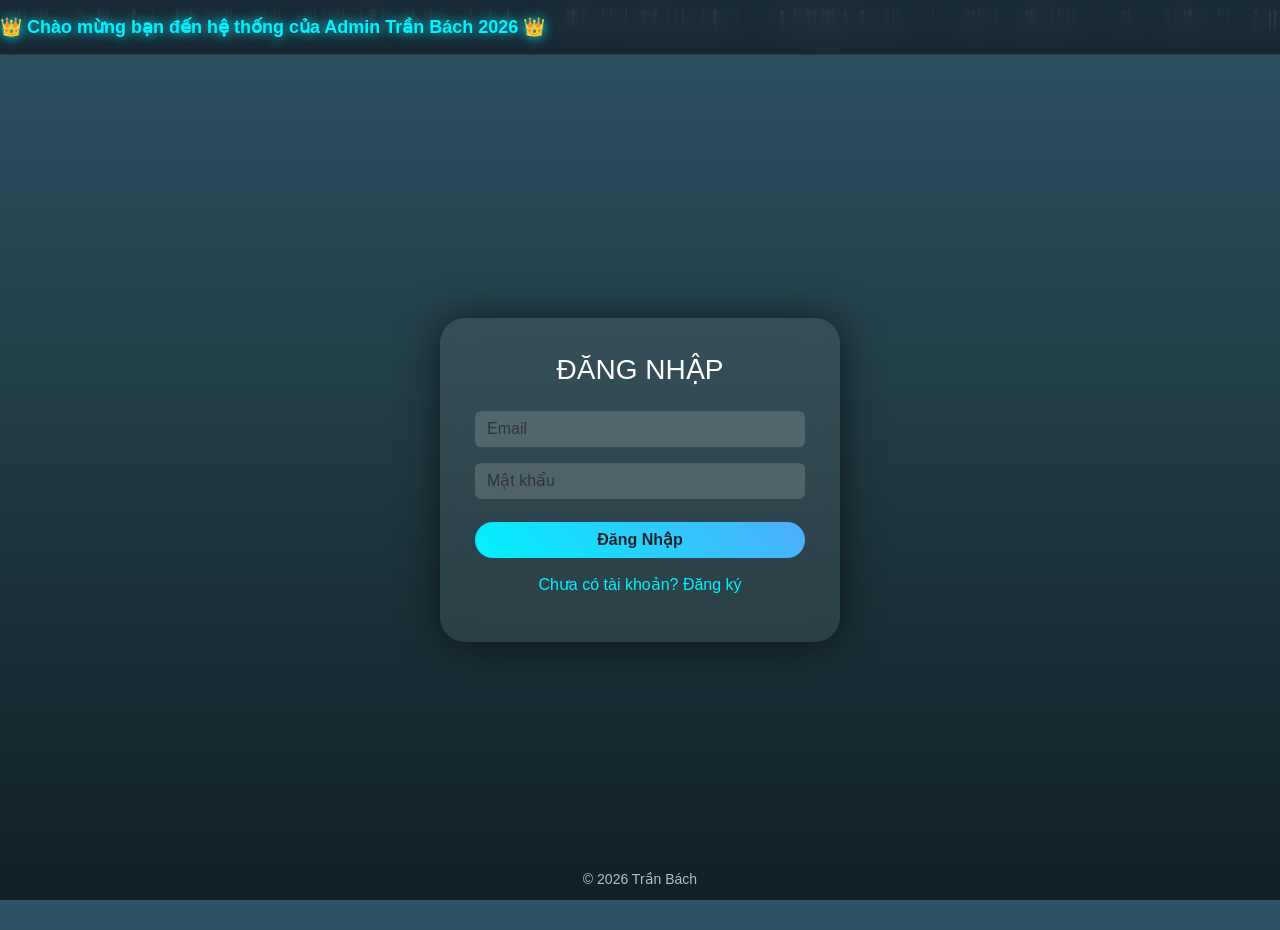
<file: index.html>
<!DOCTYPE html>
<html lang="vi">
<head>
    <meta name="viewport" content="width=device-width, initial-scale=1.0">
    <meta charset="UTF-8">
    <title>TRẦN BÁCH Login 2026</title>
    <link href="https://cdn.jsdelivr.net/npm/bootstrap@5.3.2/dist/css/bootstrap.min.css" rel="stylesheet">

    <style>
        *{margin:0;padding:0;box-sizing:border-box;font-family:'Segoe UI',sans-serif;}

        body{
            min-height:100vh;
            background:linear-gradient(to top,#0f2027,#203a43,#2c5364);
            display:flex;
            align-items:center;
            justify-content:center;
            color:white;
            position:relative;
            padding-top:60px;
            overflow-x:hidden;
        }

        /* ===== TOP BANNER ===== */
        .top-banner{
            position:fixed;
            top:0;left:0;
            width:100%;
            height:55px;
            background:rgba(10,15,25,0.6);
            backdrop-filter:blur(15px);
            display:flex;
            align-items:center;
            overflow:hidden;
            z-index:40;
            border-bottom:1px solid rgba(255,255,255,0.1);
        }

        .banner-text{
            position:absolute;
            white-space:nowrap;
            font-weight:bold;
            font-size:18px;
            animation:scrollText 18s linear infinite;
            color:#00f2ff;
            text-shadow:0 0 12px #00f2ff;
        }

        @keyframes scrollText{
            0%{left:100%;}
            100%{left:-100%;}
        }

        /* ===== RAIN ===== */
        .rain{
            position:absolute;
            width:100%;
            height:100%;
            pointer-events:none;
        }

        .drop{
            position:absolute;
            bottom:100%;
            width:2px;
            height:20px;
            background:rgba(255,255,255,0.4);
            animation:fall linear infinite;
        }

        @keyframes fall{
            to{transform:translateY(120vh);}
        }

        /* ===== AUTH BOX ===== */
        .container-auth{
            position:relative;
            z-index:5;
            width:100%;
            display:flex;
            justify-content:center;
            padding:20px;
        }

        .auth-box{
            width:100%;
            max-width:400px;
            padding:35px;
            border-radius:25px;
            background:rgba(255,255,255,0.08);
            backdrop-filter:blur(18px);
            box-shadow:0 0 40px rgba(0,0,0,0.6);
        }

        .form-control{
            background:rgba(255,255,255,0.15);
            border:none;
            color:white;
        }

        .form-control:focus{
            background:rgba(255,255,255,0.25);
            box-shadow:0 0 12px #00f2ff;
            color:white;
        }

        .btn-main{
            width:100%;
            margin-top:15px;
            border-radius:50px;
            background:linear-gradient(45deg,#00f2ff,#4facfe);
            border:none;
            font-weight:bold;
        }

        .switch{
            margin-top:15px;
            text-align:center;
            cursor:pointer;
            color:#00f2ff;
        }

        .hidden{display:none;}

        .footer{
            position:absolute;
            bottom:10px;
            width:100%;
            text-align:center;
            font-size:14px;
            opacity:0.7;
        }

        #msg{text-align:center;margin-top:10px;font-weight:bold;}

        /* MOBILE */
        @media (max-width:768px){
            .banner-text{font-size:14px;}
            .auth-box{padding:25px;}
        }
    </style>
</head>
<body>

<div class="top-banner">
    <div class="banner-text">
        👑 Chào mừng bạn đến hệ thống của Admin Trần Bách 2026 👑
    </div>
</div>

<div class="rain" id="rain"></div>

<div class="container-auth">
    <div class="auth-box">
        <h3 id="title" class="text-center mb-4">ĐĂNG NHẬP</h3>

        <div id="loginForm">
            <input type="email" id="loginEmail" class="form-control mb-3" placeholder="Email">
            <input type="password" id="loginPass" class="form-control mb-2" placeholder="Mật khẩu">
            <button class="btn btn-main" onclick="login()">Đăng Nhập</button>
            <div class="switch" onclick="showRegister()">Chưa có tài khoản? Đăng ký</div>
        </div>

        <div id="registerForm" class="hidden">
            <input type="email" id="regEmail" class="form-control mb-3" placeholder="Email">
            <input type="password" id="regPass" class="form-control mb-2" placeholder="Mật khẩu">
            <button class="btn btn-main" onclick="register()">Đăng Ký</button>
            <div class="switch" onclick="showLogin()">Đã có tài khoản? Đăng nhập</div>
        </div>

        <div id="msg"></div>
    </div>
</div>

<div class="footer">© 2026 Trần Bách</div>

<script>
    /* ===== RAIN EFFECT (Giữ nguyên) ===== */
    const rainContainer = document.getElementById("rain");
    for(let i=0;i<120;i++){
        let drop=document.createElement("div");
        drop.className="drop";
        drop.style.left=Math.random()*100+"%";
        drop.style.animationDuration=(0.6+Math.random())+"s";
        rainContainer.appendChild(drop);
    }

    /* ===== AUTO LOGIN (Sửa nhẹ để ổn định hơn) ===== */
    let currentUser=JSON.parse(localStorage.getItem("currentUser"));
    if(currentUser){
        // window.location.href = (currentUser.role === "admin") ? "admin.html" : "home.html";
    }

    /* ===== SWITCH FORM (Giữ nguyên) ===== */
    function showRegister(){
        loginForm.classList.add("hidden");
        registerForm.classList.remove("hidden");
        title.innerText="ĐĂNG KÝ";
        msg.innerText="";
    }

    function showLogin(){
        registerForm.classList.add("hidden");
        loginForm.classList.remove("hidden");
        title.innerText="ĐĂNG NHẬP";
        msg.innerText="";
    }

    /* ===== ENCODE PASSWORD (Giữ nguyên) ===== */
    function encodePass(p){return btoa(p);}

    /* ===== REGISTER (Sửa logic lưu trữ) ===== */
    function register(){
        let email = regEmail.value.trim();
        let pass = regPass.value.trim();
        
        // Luôn đọc dữ liệu mới nhất từ localStorage trước khi thêm
        let users = JSON.parse(localStorage.getItem("users")) || [];

        if(!email || !pass){
            msg.style.color="red";
            msg.innerText="Nhập đầy đủ thông tin!";
            return;
        }

        if(users.find(u => u.email === email)){
            msg.style.color="red";
            msg.innerText="Email đã tồn tại!";
            return;
        }

        let newUser = {
            email: email,
            pass: encodePass(pass),
            role: "customer",
            date: new Date().toLocaleString('vi-VN')
        };

        users.push(newUser);
        // Lưu lại mảng users vào localStorage
        localStorage.setItem("users", JSON.stringify(users));

        msg.style.color="#00f2ff";
        msg.innerText="Đăng ký thành công!";
        setTimeout(showLogin, 1000);
    }

    // Ví dụ logic lúc lưu user mới vào mảng users
let newUser = {
    name: "bach", // Lấy từ input tên đăng ký của bạn
    email: emailDangKy,
    pass: passDaMaHoa,
    balance: 0 // Khởi tạo số dư bằng 0
};
users.push(newUser);
localStorage.setItem("users", JSON.stringify(users));
    /* ===== LOGIN (Sửa logic kiểm tra) ===== */
    function login(){
        let email = loginEmail.value.trim();
        let passRaw = loginPass.value.trim();
        let passEncoded = encodePass(passRaw);
        
        // Đọc danh sách users từ localStorage
        let users = JSON.parse(localStorage.getItem("users")) || [];

        // Kiểm tra Admin
        if(email === "admin@bach.com" && passRaw === "123456"){
            localStorage.setItem("currentUser", JSON.stringify({email: email, role: "admin"}));
            window.location.href="admin.html";
            return;
        }

        // Tìm user trong mảng vừa đọc
        let found = users.find(u => u.email === email && u.pass === passEncoded);

        if(found){
            localStorage.setItem("currentUser", JSON.stringify(found));
            localStorage.setItem("rememberEmail", email);
            msg.style.color="#00f2ff";
            msg.innerText="Đang đăng nhập...";
            setTimeout(() => { window.location.href="home.html"; }, 800);
        } else {
            msg.style.color="red";
            msg.innerText="Sai tài khoản hoặc mật khẩu!";
        }
    }

    /* ===== REMEMBER EMAIL (Giữ nguyên) ===== */
    window.onload=function(){
        let remembered=localStorage.getItem("rememberEmail");
        if(remembered){
            loginEmail.value=remembered;
        }
    }
</script>

</body>
</html>
</file>
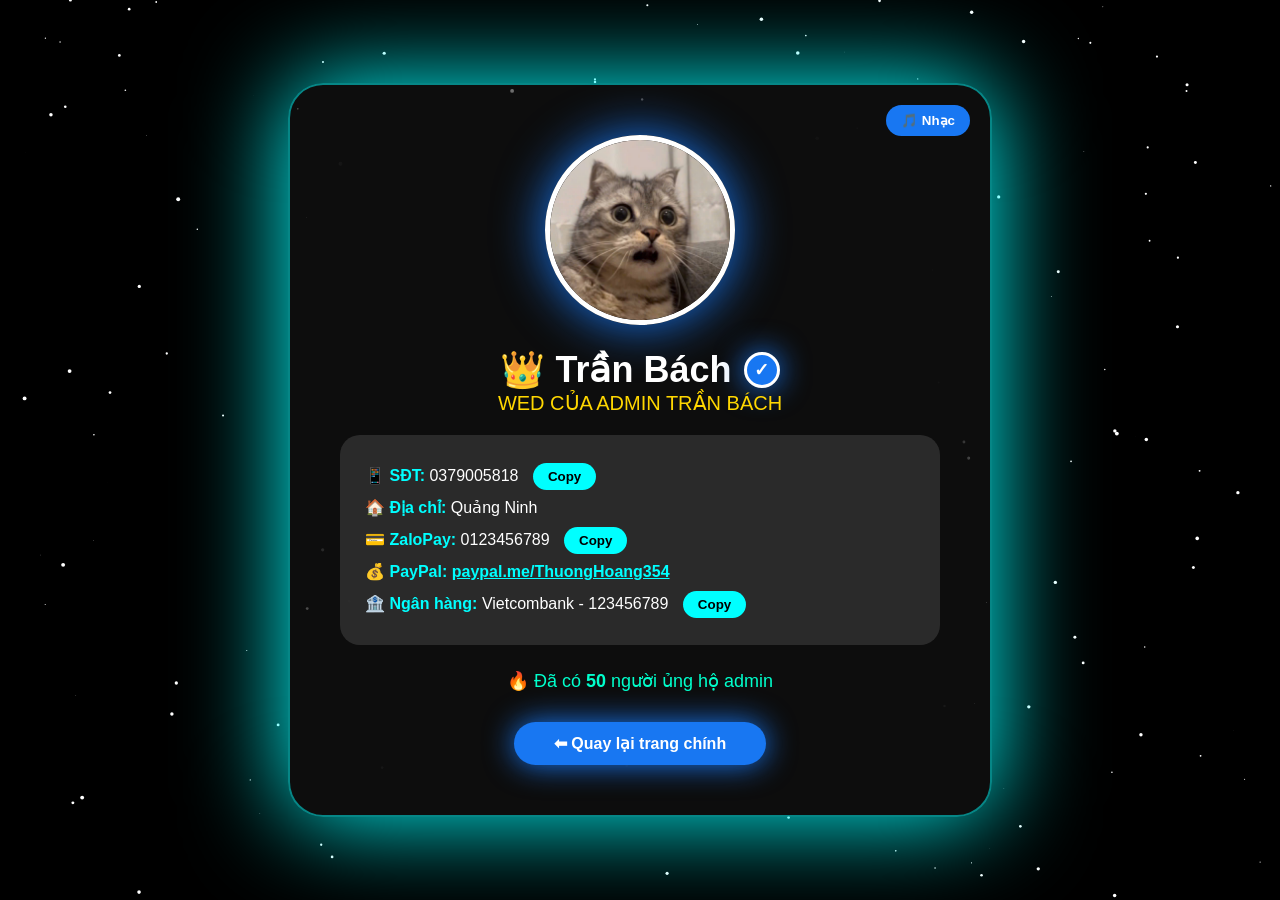
<file: bach.html>
<!DOCTYPE html>
<html lang="vi">
<head>
    <meta name="viewport" content="width=device-width, initial-scale=1.0">
<meta charset="UTF-8">
<title>ADMIN GOD MODE - Trần Bách</title>

<style>
body{
margin:0;
height:100vh;
background:black;
display:flex;
justify-content:center;
align-items:center;
font-family:Segoe UI, sans-serif;
color:white;
overflow:hidden;
}

/* Canvas nền */
canvas{
position:fixed;
top:0;
left:0;
z-index:0;
}

/* Card */
.card{
position:relative;
width:600px;
padding:50px;
border-radius:35px;
background:rgba(255,255,255,0.05);
backdrop-filter:blur(30px);
text-align:center;
z-index:2;
border:2px solid rgba(0,255,255,0.5);
box-shadow:0 0 100px cyan;
transition:0.3s ease;
}

.card:hover{
transform:scale(1.03);
box-shadow:0 0 120px #00ffff;
}

.avatar{
width:180px;
height:180px;
border-radius:50%;
border:5px solid white;
object-fit:cover;
box-shadow:0 0 50px #1877f2;
margin-bottom:20px;
}

.name{
font-size:36px;
font-weight:bold;
display:flex;
justify-content:center;
align-items:center;
gap:12px;
}

.verify{
width:30px;
height:30px;
background:#1877f2;
border-radius:50%;
display:flex;
justify-content:center;
align-items:center;
color:white;
font-size:18px;
font-weight:bold;
border:3px solid white;
box-shadow:0 0 30px #1877f2;
animation:glow 2s infinite alternate;
}

@keyframes glow{
from{box-shadow:0 0 10px #1877f2;}
to{box-shadow:0 0 40px #00ffff;}
}

.vip{
color:gold;
font-size:20px;
margin-bottom:20px;
}

.info{
margin-top:20px;
background:rgba(255,255,255,0.12);
padding:25px;
border-radius:20px;
text-align:left;
line-height:2;
font-size:16px;
}

.info span{
color:#00ffff;
font-weight:bold;
}

button{
padding:6px 15px;
border:none;
border-radius:20px;
background:#00ffff;
color:black;
font-weight:bold;
cursor:pointer;
margin-left:10px;
transition:0.2s;
}

button:hover{
transform:scale(1.1);
box-shadow:0 0 15px cyan;
}

.counter{
margin-top:25px;
font-size:18px;
color:#00ffcc;
}

.music-btn{
position:absolute;
top:20px;
right:20px;
background:#1877f2;
border:none;
color:white;
padding:8px 15px;
border-radius:20px;
cursor:pointer;
}

.btn-back{
display:inline-block;
margin-top:30px;
padding:12px 40px;
border-radius:30px;
background:#1877f2;
color:white;
text-decoration:none;
font-weight:bold;
box-shadow:0 0 30px #1877f2;
transition:0.3s;
}

.btn-back:hover{
transform:scale(1.1);
box-shadow:0 0 50px cyan;
}
</style>
</head>
<body>

<canvas id="stars"></canvas>

<div class="card">

<button class="music-btn" id="musicBtn" onclick="toggleMusic()">🎵 Nhạc</button>

<img src="z7575849532825_4e2b69bb6af09023669f3145af18ada1.jpg" class="avatar">

<div class="name">
👑 Trần Bách
<div class="verify">✓</div>
</div>

<div class="vip">WED CỦA ADMIN TRẦN BÁCH</div>

<div class="info">
📱 <span>SĐT:</span> 0379005818 
<button onclick="copyText('0379005818')">Copy</button><br>

🏠 <span>Địa chỉ:</span> Quảng Ninh <br>

💳 <span>ZaloPay:</span> 0123456789 
<button onclick="copyText('0123456789')">Copy</button><br>

💰 <span>PayPal:</span> 
<a href="https://www.paypal.me/ThuongHoang354" target="_blank" style="color:#00ffff;font-weight:bold;">
paypal.me/ThuongHoang354
</a><br>

🏦 <span>Ngân hàng:</span> Vietcombank - 123456789
<button onclick="copyText('123456789')">Copy</button>
</div>

<div class="counter">
🔥 Đã có <b id="counter">0</b> người ủng hộ admin
</div>


<a href="home.html" class="btn-back">⬅ Quay lại trang chính</a>

</div>

<audio id="bgmusic" loop>
<source src="tiktok_audio.mp3" type="audio/mpeg">
</audio>

<script>
function copyText(text){
navigator.clipboard.writeText(text);
alert("Đã sao chép: "+text);
}

/* Counter mượt */
let count=0,target=500;
let counter=document.getElementById("counter");
function animateCounter(){
if(count<target){
count+=2;
counter.innerText=count;
requestAnimationFrame(animateCounter);
}
}
animateCounter();

/* Nhạc */
function toggleMusic(){
let music=document.getElementById("bgmusic");
let btn=document.getElementById("musicBtn");
if(music.paused){
music.play();
btn.innerText="⏸ Dừng";
}else{
music.pause();
btn.innerText="🎵 Nhạc";
}
}

/* Nền sao */
const canvas=document.getElementById("stars");
const ctx=canvas.getContext("2d");

function resize(){
canvas.width=window.innerWidth;
canvas.height=window.innerHeight;
}
window.addEventListener("resize",resize);
resize();

let stars=[];
for(let i=0;i<200;i++){
stars.push({x:Math.random()*canvas.width,y:Math.random()*canvas.height,r:Math.random()*2});
}

function draw(){
ctx.clearRect(0,0,canvas.width,canvas.height);
ctx.fillStyle="white";
stars.forEach(s=>{
ctx.beginPath();
ctx.arc(s.x,s.y,s.r,0,2*Math.PI);
ctx.fill();
s.y+=0.4;
if(s.y>canvas.height) s.y=0;
});
requestAnimationFrame(draw);
}
draw();
</script>

</body>
</html>
</file>
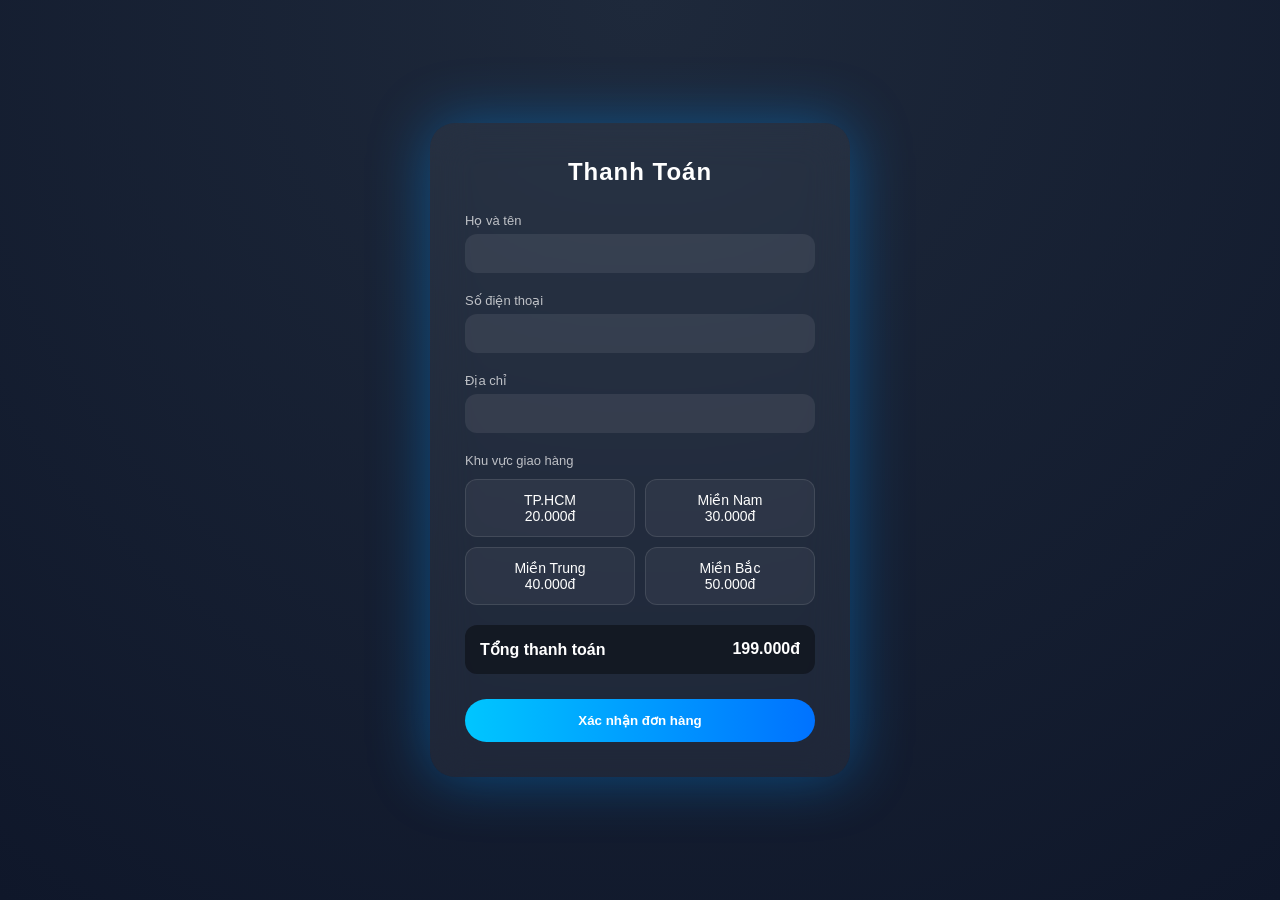
<file: checkout.html>
<!DOCTYPE html>
<html lang="vi">
<head>
<meta charset="UTF-8">
<meta name="viewport" content="width=device-width, initial-scale=1.0">
<title>Checkout - TRAN BACH</title>

<style>
*{
margin:0;
padding:0;
box-sizing:border-box;
font-family:'Segoe UI',sans-serif;
}

body{
height:100vh;
display:flex;
justify-content:center;
align-items:center;
background:radial-gradient(circle at top,#1e293b,#0f172a);
color:white;
overflow:hidden;
}

/* CARD */
.container{
width:420px;
padding:35px;
border-radius:25px;
background:rgba(255,255,255,0.05);
backdrop-filter:blur(20px);
box-shadow:0 0 60px rgba(0,150,255,0.4);
}

h2{
text-align:center;
margin-bottom:25px;
font-weight:600;
letter-spacing:1px;
}

.input{
margin-bottom:18px;
}

.input label{
font-size:13px;
opacity:0.7;
}

.input input{
width:100%;
padding:12px;
margin-top:5px;
border-radius:12px;
border:none;
outline:none;
background:rgba(255,255,255,0.08);
color:white;
transition:0.3s;
}

.input input:focus{
box-shadow:0 0 15px rgba(0,150,255,0.6);
background:rgba(255,255,255,0.12);
}

/* SHIPPING BUTTONS */
.shipping{
margin-top:10px;
display:grid;
grid-template-columns:1fr 1fr;
gap:10px;
}

.ship-btn{
padding:12px;
border-radius:12px;
border:1px solid rgba(255,255,255,0.1);
background:rgba(255,255,255,0.05);
cursor:pointer;
text-align:center;
transition:0.3s;
font-size:14px;
}

.ship-btn:hover{
background:rgba(0,150,255,0.2);
}

.ship-btn.active{
background:linear-gradient(90deg,#00c6ff,#0072ff);
box-shadow:0 0 20px rgba(0,150,255,0.7);
}

/* TOTAL */
.total{
margin-top:20px;
padding:15px;
border-radius:12px;
background:rgba(0,0,0,0.4);
display:flex;
justify-content:space-between;
font-weight:bold;
font-size:16px;
}

/* BUTTON */
button{
margin-top:25px;
width:100%;
padding:14px;
border:none;
border-radius:30px;
background:linear-gradient(90deg,#00c6ff,#0072ff);
color:white;
font-weight:600;
cursor:pointer;
transition:0.3s;
}

button:hover{
transform:scale(1.05);
box-shadow:0 0 25px rgba(0,150,255,0.8);
}
</style>
</head>

<body>

<div class="container">
<h2>Thanh Toán</h2>

<div class="input">
<label>Họ và tên</label>
<input type="text" id="name">
</div>

<div class="input">
<label>Số điện thoại</label>
<input type="text" id="phone">
</div>

<div class="input">
<label>Địa chỉ</label>
<input type="text" id="address">
</div>

<label style="font-size:13px;opacity:0.7;">Khu vực giao hàng</label>

<div class="shipping">
<div class="ship-btn" onclick="selectShip(this,20000)">TP.HCM<br>20.000đ</div>
<div class="ship-btn" onclick="selectShip(this,30000)">Miền Nam<br>30.000đ</div>
<div class="ship-btn" onclick="selectShip(this,40000)">Miền Trung<br>40.000đ</div>
<div class="ship-btn" onclick="selectShip(this,50000)">Miền Bắc<br>50.000đ</div>
</div>

<div class="total">
<span>Tổng thanh toán</span>
<span id="totalPrice">199.000đ</span>
</div>

<button onclick="confirmOrder()">Xác nhận đơn hàng</button>
</div>

<script>
let basePrice = 199000;
let shipping = 0;

function selectShip(element, price){
shipping = price;

/* bỏ active cũ */
document.querySelectorAll(".ship-btn").forEach(btn=>{
btn.classList.remove("active");
});

/* thêm active mới */
element.classList.add("active");

updateTotal();
}

function updateTotal(){
let total = basePrice + shipping;
document.getElementById("totalPrice").innerText =
total.toLocaleString() + "đ";
}

function confirmOrder(){
let name = document.getElementById("name").value;
let phone = document.getElementById("phone").value;
let address = document.getElementById("address").value;

if(name==""||phone==""||address==""||shipping==0){
alert("Vui lòng nhập đầy đủ thông tin và chọn khu vực!");
return;
}

localStorage.setItem("name",name);
localStorage.setItem("phone",phone);
localStorage.setItem("address",address);
localStorage.setItem("total",basePrice+shipping);

window.location.href="payment.html";
}
</script>
<script>

const product = JSON.parse(localStorage.getItem("currentProduct"));

if(product){

const div = document.createElement("div");
div.style.marginBottom = "20px";

div.innerHTML = `
<h3>Sản phẩm: ${product.name}</h3>
<p>Giá: ${product.price}</p>
`;

document.querySelector(".container").prepend(div);

}

</script>

</body>
</html>
</file>
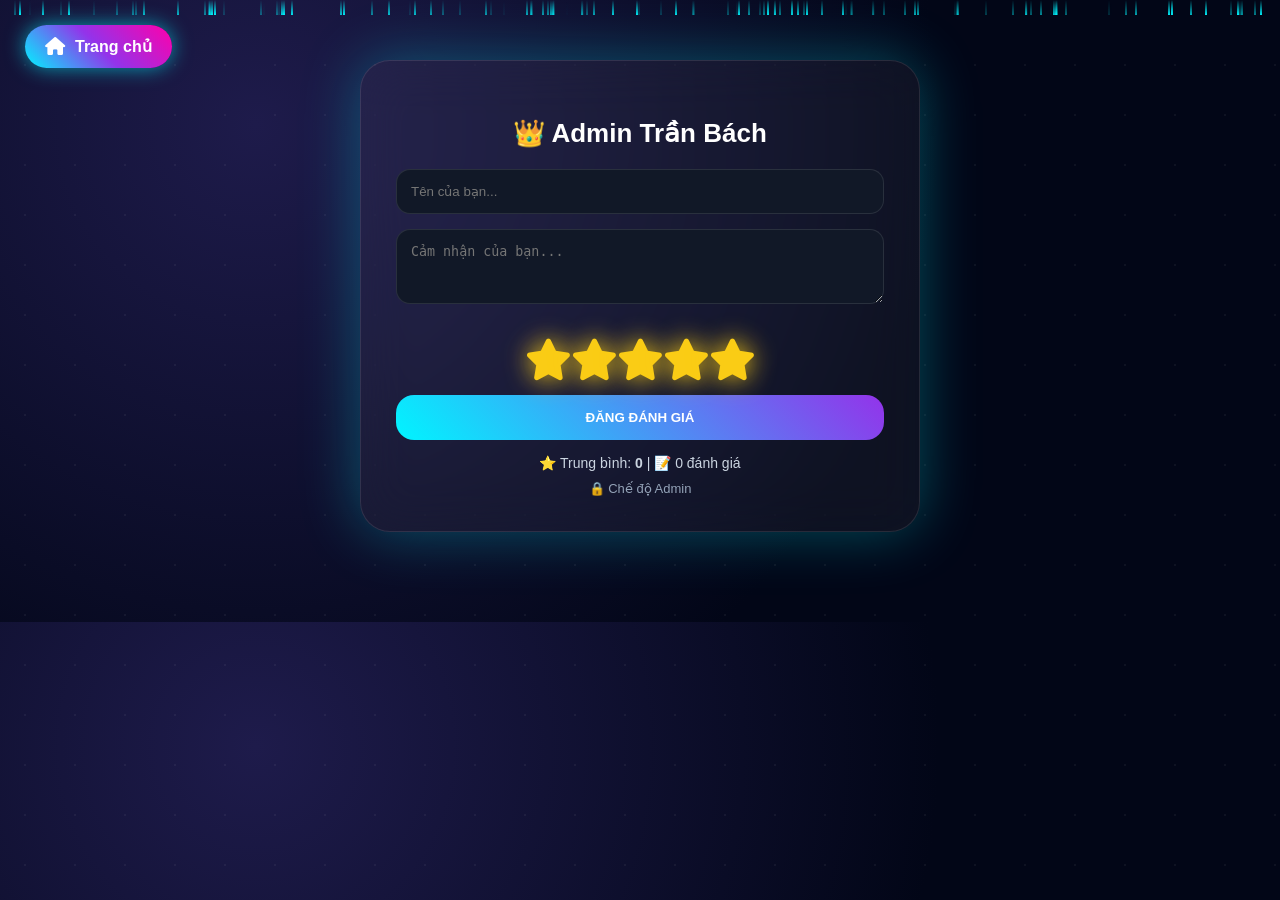
<file: danh-gia.html>
<!DOCTYPE html>
<html lang="vi">
<head>
<meta charset="UTF-8">
<meta name="viewport" content="width=device-width, initial-scale=1.0">
<title>Admin Trần Bách</title>

<link rel="stylesheet" href="https://cdnjs.cloudflare.com/ajax/libs/font-awesome/6.5.0/css/all.min.css">

<style>
:root{
--primary:#00f5ff;
--secondary:#9333ea;
}

*{box-sizing:border-box}

body{
margin:0;
font-family:Inter,sans-serif;
background:radial-gradient(circle at 20% 20%,#1e1b4b,#020617 60%);
color:white;
overflow-x:hidden;
}

/* Galaxy animation */
body::before{
content:"";
position:fixed;
width:200%;
height:200%;
background:radial-gradient(white 1px,transparent 1px);
background-size:50px 50px;
opacity:0.05;
animation:moveStars 60s linear infinite;
z-index:0;
}
@keyframes moveStars{
from{transform:translate(0,0)}
to{transform:translate(-500px,-500px)}
}

/* Rain */
.rain{
position:fixed;
top:0;
left:0;
width:100%;
height:100%;
pointer-events:none;
z-index:0;
}
.drop{
position:absolute;
width:2px;
height:15px;
background:linear-gradient(transparent,var(--primary));
animation:rain 1s linear infinite;
opacity:0.5;
}
@keyframes rain{
0%{transform:translateY(-100px)}
100%{transform:translateY(100vh)}
}

.container{
position:relative;
z-index:1;
max-width:600px;
margin:40px auto;
padding:20px;
}

.card{
background:rgba(255,255,255,0.05);
backdrop-filter:blur(25px);
border-radius:30px;
padding:35px;
box-shadow:0 0 60px rgba(0,245,255,0.3);
border:1px solid rgba(255,255,255,0.1);
animation:fade 0.6s ease;
}

h2{
text-align:center;
margin-bottom:20px;
font-size:26px;
}

.input{
width:100%;
padding:14px;
border-radius:14px;
border:1px solid rgba(255,255,255,0.1);
background:#111827;
color:white;
margin-bottom:15px;
outline:none;
transition:0.3s;
}
.input:focus{
border-color:var(--primary);
box-shadow:0 0 15px var(--primary);
}

.stars{
display:flex;
justify-content:center;
gap:10px;
margin:20px 0;
}
.stars i{
font-size:32px;
cursor:pointer;
color:#374151;
transition:0.3s;
}
.stars i.active{
color:#facc15;
text-shadow:0 0 20px #facc15;
transform:scale(1.3);
}

button{
width:100%;
padding:15px;
border:none;
border-radius:18px;
background:linear-gradient(45deg,var(--primary),var(--secondary));
color:white;
font-weight:bold;
cursor:pointer;
transition:0.3s;
}
button:hover{
transform:translateY(-3px);
box-shadow:0 15px 40px rgba(0,245,255,0.5);
}

.review{
margin-top:30px;
}

.review-item{
background:rgba(255,255,255,0.05);
padding:20px;
border-radius:20px;
margin-bottom:15px;
border:1px solid rgba(255,255,255,0.1);
animation:fade 0.5s ease;
}

.review-top{
display:flex;
justify-content:space-between;
align-items:center;
}

.user{
display:flex;
align-items:center;
gap:12px;
}

.avatar{
width:42px;
height:42px;
border-radius:50%;
background:linear-gradient(45deg,var(--primary),var(--secondary));
display:flex;
align-items:center;
justify-content:center;
font-weight:bold;
}

.verified{
color:#1d9bf0;
margin-left:6px;
}

.vip{
font-size:11px;
background:gold;
color:black;
padding:2px 6px;
border-radius:8px;
margin-left:6px;
animation:glow 1.5s infinite alternate;
}
@keyframes glow{
from{box-shadow:0 0 5px gold}
to{box-shadow:0 0 15px gold}
}

.delete{
display:none;
color:#ef4444;
cursor:pointer;
}
.admin-mode .delete{display:block;}

.stats{
text-align:center;
margin-top:15px;
font-size:14px;
color:#cbd5e1;
}

.admin-btn{
text-align:center;
margin-top:10px;
font-size:13px;
cursor:pointer;
color:#94a3b8;
}

@keyframes fade{
from{opacity:0;transform:translateY(10px)}
to{opacity:1;transform:translateY(0)}
}
/* ===== NÚT HOME PRO ===== */
.home-btn{
position:fixed;
top:25px;
left:25px;
display:flex;
align-items:center;
gap:10px;
padding:12px 20px;
border-radius:40px;
background:linear-gradient(45deg,#00f5ff,#9333ea,#ff00aa);
color:white;
font-weight:bold;
text-decoration:none;
box-shadow:0 0 20px rgba(0,245,255,0.6);
z-index:999;
transition:0.4s;
backdrop-filter:blur(10px);
}

.home-btn i{
font-size:18px;
}

.home-btn:hover{
transform:scale(1.1);
box-shadow:0 0 35px #00f5ff,0 0 50px #9333ea;
background:linear-gradient(45deg,#9333ea,#00f5ff,#ff00aa);
}
</style>
</head>

<body>

<div class="rain" id="rain"></div>
<a href="home.html" class="home-btn">
<i class="fa-solid fa-house"></i>
<span>Trang chủ</span>
</a>
<div class="container">

<div class="card">
<h2>👑 Admin Trần Bách</h2>

<input type="text" id="name" class="input" placeholder="Tên của bạn...">
<textarea id="msg" class="input" rows="3" placeholder="Cảm nhận của bạn..."></textarea>

<div class="stars" id="stars">
<i class="fa-solid fa-star" data-v="1"></i>
<i class="fa-solid fa-star" data-v="2"></i>
<i class="fa-solid fa-star" data-v="3"></i>
<i class="fa-solid fa-star" data-v="4"></i>
<i class="fa-solid fa-star" data-v="5"></i>
</div>

<button onclick="addReview()">ĐĂNG ĐÁNH GIÁ</button>

<div class="stats" id="stats"></div>
<div class="admin-btn" onclick="toggleAdmin()">🔒 Chế độ Admin</div>
</div>

<div class="review" id="reviewList"></div>

</div>

<script>
/* Rain */
function createRain(){
const rain=document.getElementById("rain");
for(let i=0;i<120;i++){
let drop=document.createElement("div");
drop.className="drop";
drop.style.left=Math.random()*100+"%";
drop.style.animationDuration=(0.5+Math.random())+"s";
drop.style.opacity=Math.random();
rain.appendChild(drop);
}
}
createRain();

let rating=5;
let isAdmin=false;
const ADMIN_PASS="123456";

const stars=document.querySelectorAll("#stars i");

function updateStars(){
stars.forEach(s=>{
s.classList.toggle("active", s.dataset.v <= rating);
});
}
updateStars();

stars.forEach(s=>{
s.onclick=()=>{
rating=Number(s.dataset.v);
updateStars();
playClick();
}
});

function playClick(){
const audio=new Audio("https://actions.google.com/sounds/v1/cartoon/wood_plank_flicks.ogg");
audio.volume=0.2;
audio.play();
}

function addReview(){
const name=document.getElementById("name").value.trim();
const msg=document.getElementById("msg").value.trim();
if(!name||!msg)return alert("Nhập đủ thông tin!");

let db=JSON.parse(localStorage.getItem("galaxy_reviews")||"[]");

db.unshift({
id:Date.now(),
name,
msg,
rating,
time:new Date().toLocaleString("vi-VN")
});

localStorage.setItem("galaxy_reviews",JSON.stringify(db));
document.getElementById("name").value="";
document.getElementById("msg").value="";
rating=5;
updateStars();
render();
}

function deleteReview(id){
let db=JSON.parse(localStorage.getItem("galaxy_reviews")||"[]");
db=db.filter(r=>r.id!==id);
localStorage.setItem("galaxy_reviews",JSON.stringify(db));
render();
}

function toggleAdmin(){
if(isAdmin){
isAdmin=false;
document.body.classList.remove("admin-mode");
alert("Đã thoát Admin");
}else{
const pass=prompt("Nhập mật khẩu Admin:");
if(pass===ADMIN_PASS){
isAdmin=true;
document.body.classList.add("admin-mode");
alert("Admin Mode Activated");
}else alert("Sai mật khẩu!");
}
}

function render(){
let db=JSON.parse(localStorage.getItem("galaxy_reviews")||"[]");
let list=document.getElementById("reviewList");
list.innerHTML="";
let total=0;

db.forEach(r=>{
total+=r.rating;
list.innerHTML+=`
<div class="review-item">
<div class="review-top">
<div class="user">
<div class="avatar">${r.name.charAt(0).toUpperCase()}</div>
<div>
<div>
${r.name}
<i class="fa-solid fa-circle-check verified"></i>
${r.rating==5?'<span class="vip">VIP</span>':''}
</div>
<div style="font-size:11px;color:#94a3b8">${r.time}</div>
</div>
</div>
<div class="delete" onclick="deleteReview(${r.id})">
<i class="fa-solid fa-trash"></i>
</div>
</div>
<div style="color:#facc15;margin:8px 0">
${'<i class="fa-solid fa-star"></i>'.repeat(r.rating)}
</div>
<div style="color:#cbd5e1">${r.msg}</div>
</div>
`;
});

const avg=db.length?(total/db.length).toFixed(1):0;
document.getElementById("stats").innerHTML=
`⭐ Trung bình: <b>${avg}</b> | 📝 ${db.length} đánh giá`;
}

render();
</script>

</body>
</html>
</file>
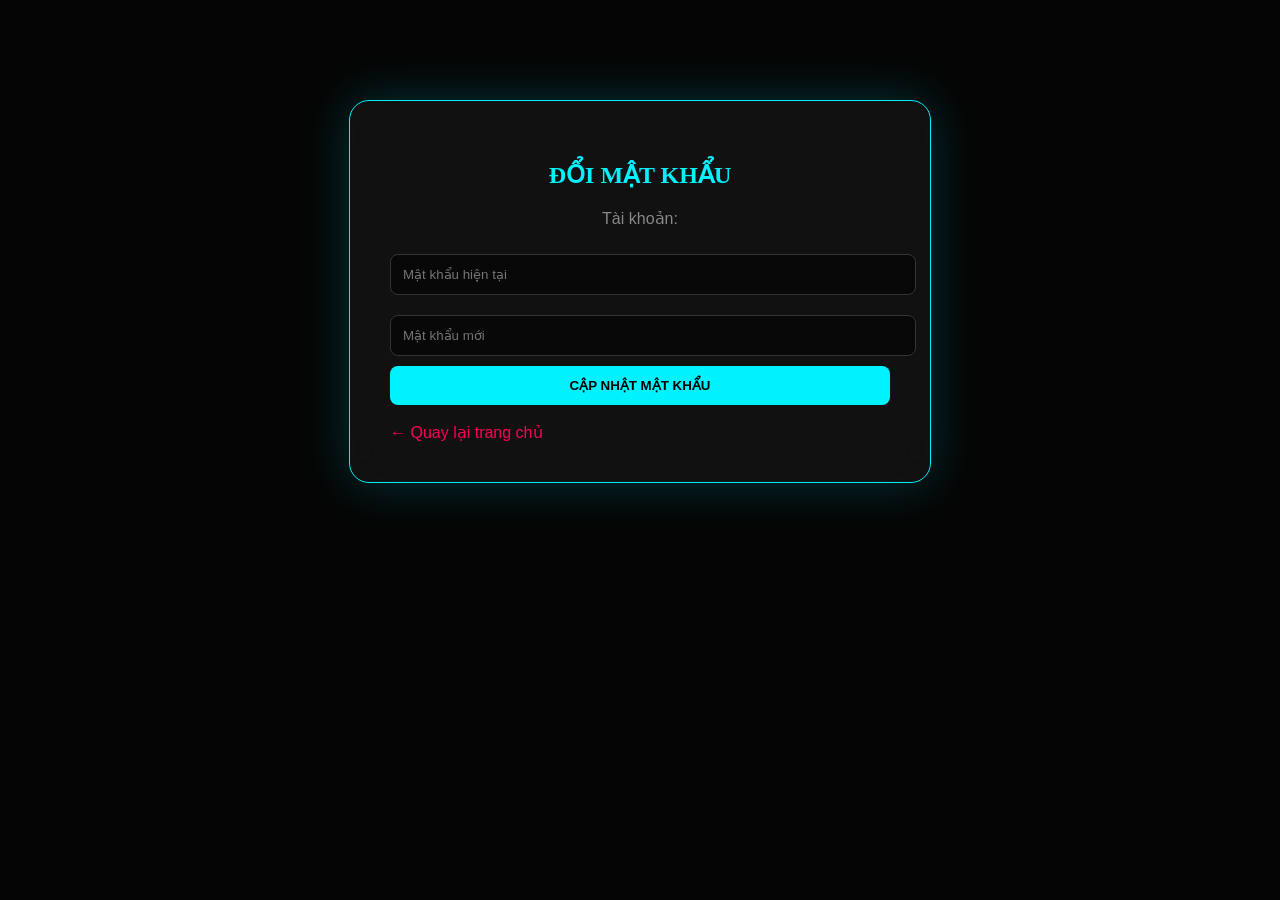
<file: profile.html>
<!DOCTYPE html>
<html lang="vi">
<head>
    <meta charset="UTF-8">
    <title>PROFILE COMMANDER - GIA DIỄN</title>
    <link rel="stylesheet" href="style.css">
    <style>
        .profile-container {
            max-width: 500px; margin: 100px auto;
            background: rgba(255,255,255,0.05);
            padding: 40px; border-radius: 20px;
            border: 1px solid #00f2ff;
            backdrop-filter: blur(20px); box-shadow: 0 0 50px rgba(0,242,255,0.2);
        }
        input {
            width: 100%; padding: 12px; margin: 10px 0;
            background: rgba(0,0,0,0.5); border: 1px solid #333;
            color: #00f2ff; border-radius: 8px;
        }
        .btn-change {
            width: 100%; padding: 12px; background: #00f2ff;
            color: #000; font-weight: bold; border: none;
            border-radius: 8px; cursor: pointer; transition: 0.3s;
        }
        .btn-change:hover { box-shadow: 0 0 20px #00f2ff; transform: scale(1.02); }
    </style>
</head>
<body style="background: #050505;">
    <div class="profile-container">
        <h2 style="color: #00f2ff; text-align: center; font-family: 'Orbitron';">ĐỔI MẬT KHẨU</h2>
        <p style="text-align: center; color: #888;">Tài khoản: <span id="user-email" style="color: #fff;"></span></p>
        
        <input type="password" id="oldPass" placeholder="Mật khẩu hiện tại">
        <input type="password" id="newPass" placeholder="Mật khẩu mới">
        <button class="btn-change" onclick="changePassword()">CẬP NHẬT MẬT KHẨU</button>
        <br><br>
        <a href="home.html" style="color: #ff0055; text-decoration: none;">← Quay lại trang chủ</a>
    </div>

    <script>
        const currentUser = JSON.parse(localStorage.getItem('currentUser'));
        document.getElementById('user-email').innerText = currentUser.email;

        function changePassword() {
            const oldP = document.getElementById('oldPass').value;
            const newP = document.getElementById('newPass').value;
            let users = JSON.parse(localStorage.getItem('users')) || [];
            
            // Tìm user và cập nhật
            let userIdx = users.findIndex(u => u.email === currentUser.email);
            
            if(newP.length < 6) {
                alert("Mật khẩu mới phải từ 6 ký tự!");
                return;
            }

            users[userIdx].pass = btoa(newP); // Mã hóa đơn giản như index.html
            localStorage.setItem('users', JSON.stringify(users));
            alert("Đổi mật khẩu thành công! Vui lòng đăng nhập lại.");
            localStorage.removeItem('currentUser');
            window.location.href = "index.html";
        }
    </script>
</body>
</html>
</file>
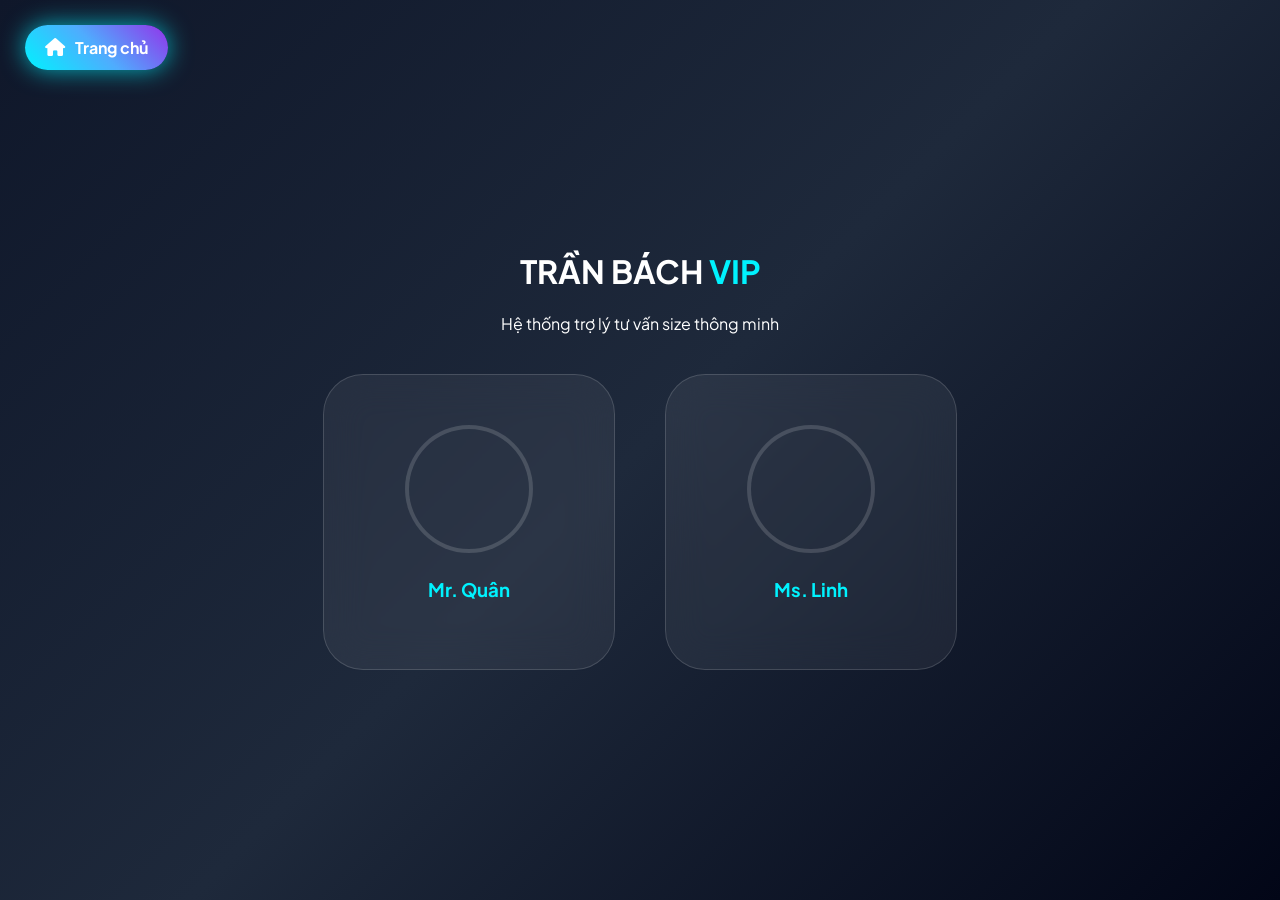
<file: tuvan.html>
<!DOCTYPE html>
<html lang="vi">
<head>
<meta charset="UTF-8">
<meta name="viewport" content="width=device-width, initial-scale=1.0">
<title>BACH TƯ VẤN | ULTIMATE OFFLINE BOT</title>

<link rel="stylesheet" href="https://cdnjs.cloudflare.com/ajax/libs/font-awesome/6.5.0/css/all.min.css">

<style>
@import url('https://fonts.googleapis.com/css2?family=Plus+Jakarta+Sans:wght@200;400;600;800&display=swap');

:root{
--primary:#00f2fe;
--secondary:#4facfe;
--bg:linear-gradient(135deg,#0f172a,#1e293b,#020617);
--glass:rgba(255,255,255,0.06);
--border:rgba(255,255,255,0.15);
}

body,html{
margin:0;padding:0;height:100%;
font-family:'Plus Jakarta Sans',sans-serif;
background:var(--bg);
color:#fff;
overflow:hidden;
}

#canvas-bg{position:fixed;inset:0;z-index:-1}

.container{
display:flex;
justify-content:center;
align-items:center;
height:100vh;
}

#selector{text-align:center}
.cards-wrapper{display:flex;gap:50px;margin-top:40px}

.staff-card{
width:250px;
padding:50px 20px;
background:var(--glass);
backdrop-filter:blur(20px);
border:1px solid var(--border);
border-radius:40px;
cursor:pointer;
transition:.4s;
}
.staff-card:hover{
transform:translateY(-15px);
border-color:var(--primary);
}

.img-circle{
width:120px;height:120px;
border-radius:50%;
margin:0 auto 25px;
background-size:cover;
background-position:center;
border:4px solid var(--border);
}

#chat-ui{
width:460px;
height:85vh;
background:rgba(10,15,30,.85);
backdrop-filter:blur(30px);
border-radius:45px;
border:1px solid var(--border);
display:none;
flex-direction:column;
}

.chat-header{
padding:25px;
display:flex;
align-items:center;
gap:15px;
border-bottom:1px solid var(--border);
}

.avatar-header{
width:50px;height:50px;border-radius:50%;
background-size:cover;
border:2px solid #2ecc71;
}

.chat-body{
flex:1;
padding:20px;
overflow-y:auto;
display:flex;
flex-direction:column;
gap:15px;
}

.msg-row{max-width:85%}
.msg-row.user{align-self:flex-end;text-align:right}

.msg-text{
padding:12px 18px;
border-radius:20px;
font-size:14px;
}

.bot .msg-text{
background:var(--glass);
border:1px solid var(--border);
}

.user .msg-text{
background:linear-gradient(135deg,var(--primary),var(--secondary));
color:#000;
font-weight:600;
}

.timestamp{
font-size:10px;
opacity:.4;
margin-top:3px;
}

.input-bar{
padding:20px;
display:flex;
gap:10px;
border-top:1px solid var(--border);
}

input{
flex:1;
background:rgba(255,255,255,.05);
border:1px solid var(--border);
padding:12px 15px;
border-radius:20px;
color:#fff;
outline:none;
}

.send-btn{
background:#fff;
border:none;
width:45px;height:45px;
border-radius:15px;
cursor:pointer;
}
/* ===== HOME BUTTON ULTRA ===== */
.home-btn{
position:fixed;
top:25px;
left:25px;
display:flex;
align-items:center;
gap:10px;
padding:12px 20px;
border-radius:40px;
background:linear-gradient(45deg,#00f2fe,#4facfe,#9333ea);
color:#fff;
font-weight:700;
text-decoration:none;
z-index:999;
box-shadow:0 0 25px rgba(0,242,254,0.7);
transition:0.4s;
backdrop-filter:blur(10px);
}

.home-btn:hover{
transform:scale(1.12);
box-shadow:
0 0 30px #00f2fe,
0 0 50px #9333ea;
}

.home-btn i{
font-size:18px;
}
</style>
</head>

<body>
    <a href="home.html" class="home-btn">
<i class="fa-solid fa-house"></i>
<span>Trang chủ</span>
</a>

<canvas id="canvas-bg"></canvas>

<div class="container">

<div id="selector">
<h1>TRẦN BÁCH <span style="color:#00f2fe">VIP</span></h1>
<p>Hệ thống trợ lý tư vấn size thông minh</p>

<div class="cards-wrapper">

<div class="staff-card" onclick="startChat('nam')">
<div class="img-circle" style="background-image:url('https://cdn-media.sforum.vn/storage/app/media/quynh/meme-meo-khoc-7.jpg')"></div>
<h3 style="color:#00f2fe">Mr. Quân</h3>
</div>

<div class="staff-card" onclick="startChat('nu')">
<div class="img-circle" style="background-image:url('https://cdn-media.sforum.vn/storage/app/media/quynh/meme-meo-khoc-5.jpg')"></div>
<h3 style="color:#00f2fe">Ms. Linh</h3>
</div>

</div>
</div>

<div id="chat-ui">

<div class="chat-header">
<div id="header-img" class="avatar-header"></div>
<div>
<b id="header-name"></b><br>
<small style="color:#2ecc71;font-size:11px">● TRỰC TUYẾN</small>
</div>
<button onclick="location.reload()" style="margin-left:auto;background:none;border:none;color:#94a3b8">
<i class="fas fa-times-circle"></i>
</button>
</div>

<div class="chat-body" id="chatBox"></div>

<div class="input-bar">
<input type="text" id="userInput" placeholder="Nhập cân nặng hoặc chiều cao...">
<button class="send-btn" onclick="handleSend()">
<i class="fas fa-paper-plane"></i>
</button>
</div>

</div>
</div>

<script>
// ================= NỀN HIỆU ỨNG =================
const canvas=document.getElementById('canvas-bg');
const ctx=canvas.getContext('2d');
canvas.width=window.innerWidth;
canvas.height=window.innerHeight;

let particles=[];
for(let i=0;i<120;i++){
particles.push({
x:Math.random()*canvas.width,
y:Math.random()*canvas.height,
r:Math.random()*2,
d:Math.random()*1
});
}

function draw(){
ctx.clearRect(0,0,canvas.width,canvas.height);
ctx.fillStyle="rgba(255,255,255,0.15)";
particles.forEach(p=>{
ctx.beginPath();
ctx.arc(p.x,p.y,p.r,0,Math.PI*2);
ctx.fill();
p.y-=p.d;
if(p.y<0)p.y=canvas.height;
});
requestAnimationFrame(draw);
}
draw();


// ================= BOT LOGIC =================

let currentBot="";
let customerInfo={weight:null,height:null,style:null};

function normalize(str){
return str.normalize("NFD")
.replace(/[\u0300-\u036f]/g,"")
.toLowerCase();
}

function startChat(type){
currentBot=type;
customerInfo={weight:null,height:null,style:null};

document.getElementById('selector').style.display='none';
document.getElementById('chat-ui').style.display='flex';
document.getElementById('chatBox').innerHTML="";

const name= type==='nam'?"Mr. Quân":"Ms. Linh";
const avatar= type==='nam'
?'https://cdn-media.sforum.vn/storage/app/media/quynh/meme-meo-khoc-7.jpg'
:'https://cdn-media.sforum.vn/storage/app/media/quynh/meme-meo-khoc-5.jpg';

document.getElementById('header-name').innerText=name;
document.getElementById('header-img').style.backgroundImage=`url(${avatar})`;

if(type==="nam"){
addMessage('bot',"Chào anh 👔 Quân hỗ trợ tư vấn size đây ạ! Anh cho em xin cân nặng và chiều cao nhé.");
}else{
addMessage('bot',"Linh chào mình ✨ Cho Linh xin cân nặng và chiều cao để tư vấn chuẩn xinh nha.");
}
}

function addMessage(type,text){
const box=document.getElementById('chatBox');
const time=new Date().toLocaleTimeString([], {hour:'2-digit',minute:'2-digit'});

box.innerHTML+=`
<div class="msg-row ${type}">
<div class="msg-text">${text}</div>
<div class="timestamp">${time}</div>
</div>`;

box.scrollTop=box.scrollHeight;
}

function handleSend(){

const input=document.getElementById('userInput');
const text=input.value.trim();

if(!text) return;

addMessage('user',text);
input.value="";

addMessage('bot',"Đang nhập...");

setTimeout(()=>{

const box=document.getElementById('chatBox');
box.lastChild.remove();

addMessage('bot',getReply(text));

},800);

}
// ================= TRÍ TUỆ BOT =================

function extractInfo(text){
const clean=normalize(text);

// bắt cân nặng
let weightMatch=clean.match(/(\d+)\s?(kg|ky|kilo|ki|kí)/);
if(weightMatch){
customerInfo.weight=parseInt(weightMatch[1]);
}

// bắt chiều cao 1m72 / 1.72 / 172cm
let heightMatch=clean.match(/1[\.,]?\d{1,2}/);
if(heightMatch){
let h=heightMatch[0].replace(",",".");
if(h.length===4 && !h.includes(".")){
h=h.slice(0,1)+"."+h.slice(1);
}
customerInfo.height=parseFloat(h);
}

let cmMatch=clean.match(/(\d{3})\s?cm/);
if(cmMatch){
customerInfo.height=parseInt(cmMatch[1])/100;
}

// bắt style
if(clean.includes("rong")||clean.includes("oversize")){
customerInfo.style="rong";
}
if(clean.includes("om")||clean.includes("body")||clean.includes("slim")){
customerInfo.style="om";
}
if(clean.includes("gym")){
customerInfo.style="gym";
}
}

function calculateSize(weight,height,style){
let base;

if(weight<=48) base="S";
else if(weight<=58) base="M";
else if(weight<=68) base="L";
else if(weight<=78) base="XL";
else base="XXL";

// chỉnh theo chiều cao
if(height){
if(height>=1.75 && base==="M") base="L";
if(height>=1.8 && base==="L") base="XL";
}

// chỉnh theo style
if(style==="rong"||style==="gym") return nextSize(base);
if(style==="om") return prevSize(base);

return base;
}

function nextSize(size){
const arr=["S","M","L","XL","XXL"];
let i=arr.indexOf(size);
return arr[i+1]||size;
}

function prevSize(size){
const arr=["S","M","L","XL","XXL"];
let i=arr.indexOf(size);
return arr[i-1]||size;
}

function getReply(text){
    
    // hỏi đổi hàng
if(clean.includes("doi") || clean.includes("size khong vua")){
return "Nếu size không vừa anh/chị có thể đổi trong 3 ngày 👍 Shop hỗ trợ đổi size miễn phí.";
}

// hỏi giao hàng
if(clean.includes("ship") || clean.includes("giao hang")){
return "Shop giao toàn quốc 🚚 Thời gian 2-4 ngày tùy khu vực.";
}

// hỏi chất liệu
if(clean.includes("vai") || clean.includes("chat lieu")){
return "Áo dùng vải cotton cao cấp 👕 thoáng mát, co giãn nhẹ và mặc rất thoải mái.";
}

// hỏi màu
if(clean.includes("mau")){
return "Hiện shop có nhiều màu khác nhau 🎨 Anh/chị muốn xem màu nào để em gửi ảnh nhé.";
}

extractInfo(text);
const clean=normalize(text);
// ===== CHÀO HỎI =====
if(clean.includes("hello") || clean.includes("chao") || clean.includes("hi")){
return currentBot==="nam"
?"Chào anh 👋 Quân hỗ trợ anh chọn size và sản phẩm nhé!"
:"Linh xin chào ✨ Linh giúp mình chọn size và mẫu đẹp nha.";
}

// ===== HỎI SHOP =====
if(clean.includes("shop o dau") || clean.includes("dia chi")){
return "Shop hiện bán online toàn quốc 🌎 Anh/chị đặt hàng sẽ được giao tận nhà.";
}

// ===== HỎI SẢN PHẨM =====
if(clean.includes("ao") || clean.includes("quan")){
return "Shop hiện có nhiều mẫu áo và quần mới 🔥 Anh/chị muốn form rộng hay form ôm?";
}

// ===== HỎI GIÁ =====
if(clean.includes("gia") || clean.includes("bao nhieu")){
return "Giá sản phẩm dao động khoảng 199k - 459k 💰 tùy mẫu. Anh/chị muốn xem mẫu nào để em báo giá chính xác nhé.";
}

// ===== HỎI SHIP =====
if(clean.includes("ship") || clean.includes("giao hang")){
return "Shop giao hàng toàn quốc 🚚 Thời gian từ 2-4 ngày tùy khu vực.";
}

// ===== HỎI ĐỔI HÀNG =====
if(clean.includes("doi hang") || clean.includes("doi size")){
return "Nếu mặc không vừa shop hỗ trợ đổi size trong 3 ngày 👍";
}

// ===== HỎI CHẤT LIỆU =====
if(clean.includes("vai") || clean.includes("chat lieu")){
return "Áo được làm từ cotton cao cấp 👕 mềm, thoáng và co giãn nhẹ.";
}

// ===== HỎI SIZE =====
if(clean.includes("size")){
return "Anh/chị gửi cân nặng và chiều cao nhé 📏 ví dụ: 65kg 1m72";
}

// hỏi form
if(clean.includes("form")){
return currentBot==="nam"
?"Form bên anh là form chuẩn nam 👔 không quá ôm. Muốn rộng hơn anh tăng 1 size nhé."
:"Form bên em là form tôn dáng nhẹ ✨. Nếu mình thích rộng có thể tăng 1 size nha.";
}

// hỏi giá
if(clean.includes("gia")||clean.includes("bao nhieu")){
return "Sản phẩm đang có giá ưu đãi 🔥 Anh/chị cho em xin mẫu cụ thể để em báo chính xác nha.";
}

// đủ info
if(customerInfo.weight && customerInfo.height){

let size=calculateSize(customerInfo.weight,customerInfo.height,customerInfo.style);

if(currentBot==="nam"){
return `Với ${customerInfo.weight}kg cao ${customerInfo.height}m 👔

➜ Quân đề xuất size ${size}

Mặc sẽ ${customerInfo.style==="om"?"ôm body tôn cơ 💪":customerInfo.style==="rong"?"rộng thoải mái street style 🔥":"vừa form nam tính chuẩn chỉnh 👌"}

Anh muốn mặc rộng thêm hay vừa chuẩn để em chỉnh tiếp nhé.`;
}else{
return `Với ${customerInfo.weight}kg cao ${customerInfo.height}m ✨

➜ Linh đề xuất size ${size}

Mặc sẽ ${customerInfo.style==="om"?"ôm nhẹ tôn dáng 💕":customerInfo.style==="rong"?"rộng xinh kiểu Hàn 🌸":"vừa đẹp thanh lịch 👗"}

Mình thích mặc rộng hay ôm để Linh tư vấn kỹ thêm nha 💖`;
}
}

// thiếu info
if(customerInfo.weight && !customerInfo.height){
return `Anh/chị ${customerInfo.weight}kg rồi 👍 Cho em xin thêm chiều cao (vd: 1m72) để tư vấn chuẩn hơn nhé.`;
}

if(customerInfo.height && !customerInfo.weight){
return `Anh/chị cao ${customerInfo.height}m rồi 👍 Cho em xin thêm cân nặng (vd: 60kg) để chọn size chính xác nhé.`;
}

return currentBot==="nam"
?"Anh thử nhập như: 65kg 1m72 hoặc 65kg mặc rộng 👔\n\nQuân sẽ tính size chuẩn cho anh."
:"Mình thử nhập: 52kg 1m6 hoặc 52kg mặc ôm nha ✨\n\nLinh sẽ chọn size đẹp nhất cho mình.";
}

document.getElementById('userInput').addEventListener('keypress',e=>{
if(e.key==='Enter') handleSend();
});
const clean = text.toLowerCase();
</script>


</body>
</html>
</file>
<file: style.css>
/* ===== NAVBAR CAO CẤP ===== */
.navbar{
    position:relative;
    background:rgba(0,0,0,0.7) !important;
    backdrop-filter:blur(12px);
    border-bottom:1px solid rgba(255,255,255,0.1);
    overflow:hidden;
}

/* Hiệu ứng ánh sáng chạy */
.navbar::after{
    content:"";
    position:absolute;
    top:0;
    left:-100%;
    width:50%;
    height:100%;
    background:linear-gradient(120deg,transparent,rgba(255,255,255,0.15),transparent);
    animation:shine 6s infinite;
}
@keyframes shine{
    0%{left:-100%;}
    100%{left:150%;}
}

/* ===== LOGO ===== */
.brand-logo{
    transition:0.4s;
}
.navbar-brand:hover .brand-logo{
    transform:rotate(10deg) scale(1.1);
}

/* ===== NÚT CHUNG ===== */
.navbar .btn{
    border-radius:40px;
    padding:7px 18px;
    font-weight:500;
    font-size:14px;
    transition:all 0.3s ease;
    border:none;
}

/* Trang chủ + Tư vấn */
.btn-outline-light{
    background:rgba(255,255,255,0.08);
    border:1px solid rgba(255,255,255,0.2);
}
.btn-outline-light:hover{
    background:linear-gradient(45deg,#ff512f,#dd2476);
    transform:translateY(-3px);
    box-shadow:0 5px 15px rgba(255,80,47,0.4);
}

/* Theo dõi đơn hàng nổi bật */
.track-btn{
    padding:8px 22px;
    border-radius:40px;
    background:linear-gradient(45deg,#00c6ff,#0072ff);
    color:white;
    font-weight:600;
    text-decoration:none;
    transition:0.3s;
    position:relative;
    overflow:hidden;
}
.track-btn:hover{
    transform:translateY(-3px) scale(1.05);
    box-shadow:0 0 20px rgba(0,114,255,0.6);
}

/* Glow pulse */
.track-btn::after{
    content:"";
    position:absolute;
    width:100%;
    height:100%;
    top:0;
    left:0;
    background:radial-gradient(circle,rgba(255,255,255,0.4),transparent);
    opacity:0;
    transition:0.4s;
}
.track-btn:hover::after{
    opacity:0.3;
}

/* ===== SEARCH BOX ===== */
#searchInput{
    width:190px;
    border-radius:40px;
    padding:8px 18px 8px 40px;
    background:rgba(255,255,255,0.08);
    border:1px solid rgba(255,255,255,0.2);
    color:white;
    transition:0.4s;
    position:relative;
}
#searchInput:focus{
    width:240px;
    background:rgba(255,255,255,0.15);
    box-shadow:0 0 10px rgba(255,255,255,0.2);
    outline:none;
}

/* Icon search */
.search-wrapper{
    position:relative;
}
.search-wrapper i{
    position:absolute;
    left:15px;
    top:50%;
    transform:translateY(-50%);
    color:rgba(255,255,255,0.6);
}

/* ===== RAIN CANVAS ===== */
#rainCanvas{
    position:absolute;
    top:0;
    left:0;
    width:100%;
    height:100%;
    pointer-events:none;
}
/* ===== THEME TOGGLE BUTTON ===== */
.theme-toggle{
    width:38px;
    height:38px;
    border-radius:50%;
    display:flex;
    align-items:center;
    justify-content:center;
    cursor:pointer;
    background:rgba(255,255,255,0.1);
    color:white;
    font-size:18px;
    transition:0.3s;
}

.theme-toggle:hover{
    transform:rotate(20deg) scale(1.1);
    background:linear-gradient(45deg,#f7971e,#ffd200);
}

/* ===== LIGHT MODE ===== */
body.light-mode{
    background:#f5f5f5 !important;
    color:#111 !important;
    transition:0.4s;
}

body.light-mode .navbar{
    background:rgba(255,255,255,0.9) !important;
    backdrop-filter:blur(10px);
}

body.light-mode .navbar a,
body.light-mode .navbar .navbar-brand{
    color:#111 !important;
}

body.light-mode #searchInput{
    background:rgba(0,0,0,0.05);
    color:#111;
    border:1px solid rgba(0,0,0,0.2);
}

body.light-mode .btn-outline-light{
    background:rgba(0,0,0,0.05);
    color:#111;
}
/* ===== PREMIUM TOP BANNER 2026 ===== */
.top-banner{
position:absolute;
top:0;
width:100%;
height:55px;
background:rgba(10,15,25,0.45);
backdrop-filter:blur(15px);
overflow:hidden;
display:flex;
align-items:center;
border-bottom:1px solid rgba(255,255,255,0.08);
z-index:30;
box-shadow:0 0 25px rgba(0,242,255,0.2);
}

/* Viền ánh sáng chạy */
.top-banner::before{
content:"";
position:absolute;
top:0;
left:-100%;
width:50%;
height:100%;
background:linear-gradient(120deg,transparent,rgba(0,255,255,0.4),transparent);
animation:scan 4s linear infinite;
}

@keyframes scan{
0%{left:-100%;}
100%{left:150%;}
}

.banner-text{
white-space:nowrap;
position:absolute;
font-weight:bold;
font-size:19px;
letter-spacing:1px;
animation:scrollText 18s linear infinite, rgbShift 6s linear infinite;
}

/* Chạy chữ */
@keyframes scrollText{
0%{left:100%;}
100%{left:-100%;}
}

/* RGB đổi màu */
@keyframes rgbShift{
0%{color:#00f2ff; text-shadow:0 0 8px #00f2ff;}
25%{color:#4facfe; text-shadow:0 0 12px #4facfe;}
50%{color:#9d4edd; text-shadow:0 0 15px #9d4edd;}
75%{color:#00ff88; text-shadow:0 0 12px #00ff88;}
100%{color:#00f2ff; text-shadow:0 0 8px #00f2ff;}
}
.btn-danh-gia {
    position: fixed;
    bottom: 20px; /* Cách đáy màn hình 20px */
    left: 20px;   /* Đổi sang bên trái để không trùng nút Zalo/Gọi điện */
    background-color: #28a745;
    color: white;
    padding: 10px 18px;
    border-radius: 30px;
    text-decoration: none;
    font-weight: bold;
    display: flex;
    align-items: center;
    gap: 8px;
    box-shadow: 0 4px 12px rgba(0, 0, 0, 0.2);
    z-index: 9999;
    transition: all 0.3s ease;
    font-family: 'Segoe UI', Tahoma, Geneva, Verdana, sans-serif;
    font-size: 14px;
}

.btn-danh-gia:hover {
    transform: translateY(-3px); /* Nhảy nhẹ lên khi di chuột vào */
    background-color: #218838;
    box-shadow: 0 6px 15px rgba(0, 0, 0, 0.3);
}

/* Nút Đánh giá VIP ở góc trái màn hình */
/* ===== MINI VIP BLACK BUTTON ===== */

.btn-danh-gia{
display:inline-flex;
align-items:center;
gap:8px;
padding:8px 18px;
border-radius:40px;
font-size:14px;
font-weight:700;
text-decoration:none;
background:#111;
color:white;
letter-spacing:0.5px;
transition:0.3s;
box-shadow:0 4px 15px rgba(0,0,0,0.4);
}

/* hover nhẹ sang */
.btn-danh-gia:hover{
background:#000;
transform:translateY(-2px);
box-shadow:0 6px 25px rgba(0,0,0,0.6);
}

/* chữ đẹp hơn */
.btn-danh-gia span{
font-weight:700;
font-family:'Segoe UI',sans-serif;
}

/* tích xanh nền đen */
.tick-xanh{
width:22px;
height:22px;
border-radius:50%;
background:black;
display:flex;
align-items:center;
justify-content:center;
font-size:11px;
color:#1d9bf0;
box-shadow:
0 0 8px rgba(29,155,240,0.7),
0 0 18px rgba(29,155,240,0.5);
transition:0.3s;
}

/* hover làm tích sáng hơn */
.btn-danh-gia:hover .tick-xanh{
box-shadow:
0 0 15px #1d9bf0,
0 0 30px #1d9bf0;
transform:scale(1.1);
}
/* ===== MOBILE RESPONSIVE ===== */
@media (max-width: 768px){

body{
padding-top:70px;
overflow:auto;
}

.container-auth{
flex-direction:column;
align-items:center;
gap:20px;
padding:20px;
}

.auth-box{
width:100%;
max-width:400px;
padding:25px;
}

.admin-panel{
width:100%;
max-width:400px;
padding:20px;
}

.music-btn{
width:50px;
height:50px;
top:70px;
right:15px;
}

.banner-text{
font-size:14px;
}

.forest{
height:150px;
}
}
.logout-btn{
    position: absolute;
    right: 20px;
    top: 50%;
    transform: translateY(-50%);
    background: #ff3b3b;
    color: white;
    border: none;
    padding: 6px 16px;
    border-radius: 20px;
    cursor: pointer;
}
/* ============================= */
/* RESPONSIVE DESIGN */
/* ============================= */

/* PC lớn */
@media (min-width: 1200px){
    .container{
        max-width:1200px;
        margin:auto;
    }
}

/* Laptop */
@media (max-width: 1199px){
    .container{
        padding:20px;
    }
}

/* Tablet */
@media (max-width: 992px){
    .card{
        width:90%;
        padding:25px;
    }

    .chat-container{
        width:95%;
        height:90vh;
    }

    h1{
        font-size:22px;
    }
}

/* Mobile */
@media (max-width: 600px){

    body{
        padding:10px;
    }

    .card{
        width:100%;
        padding:20px;
        border-radius:15px;
    }

    .chat-container{
        width:100%;
        height:95vh;
        border-radius:0;
    }

    .avatar{
        width:100px;
        height:100px;
    }

    .name{
        font-size:20px;
        flex-direction:column;
        gap:5px;
    }

    .info{
        font-size:14px;
        line-height:1.6;
    }

    .btn-back{
        padding:8px 18px;
        font-size:14px;
    }

    input, button{
        font-size:14px;
        padding:10px;
    }
}
.flex-box{
    display:flex;
    flex-wrap:wrap;
    gap:20px;
    justify-content:center;
}

.box{
    flex:1 1 300px;
    max-width:350px;
}
/* Container nút nhạc nằm bên trái Logo */
.music-container {
    position: absolute;
    left: 20px;
    top: 50%;
    transform: translateY(-50%); /* Căn giữa chính xác theo chiều dọc */
    z-index: 100;
}

.music-btn {
    background: linear-gradient(45deg, #ff0000, #ffcc00);
    border: 1.5px solid #fff;
    border-radius: 20px;
    padding: 6px 14px;
    color: white;
    font-weight: bold;
    font-size: 12px;
    cursor: pointer;
    display: flex;
    align-items: center;
    gap: 8px;
    box-shadow: 0 0 10px rgba(255, 0, 0, 0.5);
    transition: all 0.3s ease;
}

/* Hiệu ứng nháy khi đang phát nhạc */
.music-btn.playing {
    animation: pulse-red 1.5s infinite; /* Nháy nhịp đập */
}

@keyframes pulse-red {
    0% { transform: translateY(0) scale(1); box-shadow: 0 0 0 0 rgba(255, 0, 0, 0.7); }
    50% { transform: translateY(0) scale(1.05); box-shadow: 0 0 0 10px rgba(255, 0, 0, 0); }
    100% { transform: translateY(0) scale(1); box-shadow: 0 0 0 0 rgba(255, 0, 0, 0); }
}

/* Sóng nhạc mini bên trong nút */
.wave-bars {
    display: flex;
    align-items: flex-end;
    gap: 2px;
    height: 12px;
}

.wave-bars span {
    width: 3px;
    background: white;
    animation: music-wave 0.5s infinite alternate;
}

@keyframes music-wave {
    from { height: 2px; }
    to { height: 12px; }
}

/* Khi tắt nhạc thì ngừng mọi hiệu ứng */
.music-btn.paused {
    background: #555;
    animation: none;
    box-shadow: none;
}
.music-btn.paused .wave-bars span {
    animation-play-state: paused;
    height: 3px;
}
body{
background: radial-gradient(circle at top,#020617,#000000 70%);
color:#fff;
font-family:'Orbitron',sans-serif;
overflow-x:hidden;
}

/* hiệu ứng neon text */
.neon-text{
color:#0ff;
text-shadow:
0 0 5px #0ff,
0 0 10px #0ff,
0 0 20px #00f2ff,
0 0 40px #00f2ff;
}

/* card cyber */
.cyber-card{
background: rgba(0,0,0,0.5);
border:1px solid rgba(0,255,255,0.3);
border-radius:20px;
backdrop-filter:blur(15px);
box-shadow:
0 0 10px rgba(0,255,255,0.5),
0 0 40px rgba(0,255,255,0.2);
transition:0.4s;
}

.cyber-card:hover{
transform:translateY(-8px);
box-shadow:
0 0 20px #00ffff,
0 0 60px #00ffff;
}
/* Style cho nút tài khoản */
.user-account-section {
    cursor: pointer;
    padding: 8px 15px;
    background: rgba(255, 255, 255, 0.1);
    border: 1px solid #00f2ff;
    border-radius: 20px;
    transition: 0.3s;
}
.user-account-section:hover {
    box-shadow: 0 0 15px #00f2ff;
}

/* Modal Cyber Style */
.user-modal {
    display: none;
    position: fixed;
    z-index: 10000;
    left: 0; top: 0;
    width: 100%; height: 100%;
    background-color: rgba(0,0,0,0.8);
    backdrop-filter: blur(5px);
}
.modal-content-cyber {
    background: rgba(20, 20, 20, 0.95);
    margin: 10% auto;
    padding: 25px;
    border: 2px solid #ff0055;
    width: 400px;
    border-radius: 15px;
    color: white;
    box-shadow: 0 0 30px #ff0055;
    position: relative;
    text-align: center;
}
.order-list-container {
    max-height: 250px;
    overflow-y: auto;
    text-align: left;
    margin-top: 15px;
}
.order-item-mini {
    background: rgba(255, 255, 255, 0.05);
    padding: 10px;
    margin-bottom: 8px;
    border-left: 3px solid #00f2ff;
    font-size: 13px;
}
.vip-badge {
    color: #FFD700;
    text-shadow: 0 0 10px #FFD700;
    font-weight: bold;
}
.logout-btn {
    margin-top: 20px;
    background: #ff0055;
    color: white;
    border: none;
    padding: 8px 20px;
    cursor: pointer;
    border-radius: 5px;
}
.user-nav-container { position: relative; display: inline-block; margin-left: 15px; }

.user-avatar-wrapper {
    width: 45px; height: 45px;
    border-radius: 50%;
    border: 2px solid #00f2ff;
    padding: 2px;
    cursor: pointer;
    position: relative;
    transition: 0.3s;
    box-shadow: 0 0 10px rgba(0, 242, 255, 0.3);
}

.user-avatar-wrapper:hover { box-shadow: 0 0 20px #00f2ff; transform: scale(1.05); }

.user-avatar-img { width: 100%; height: 100%; border-radius: 50%; object-fit: cover; }

.online-status {
    position: absolute; bottom: 2px; right: 2px;
    width: 12px; height: 12px;
    background: #00ff88; border: 2px solid #000;
    border-radius: 50%; box-shadow: 0 0 10px #00ff88;
}

/* Dropdown Menu Cyber */
</file>
